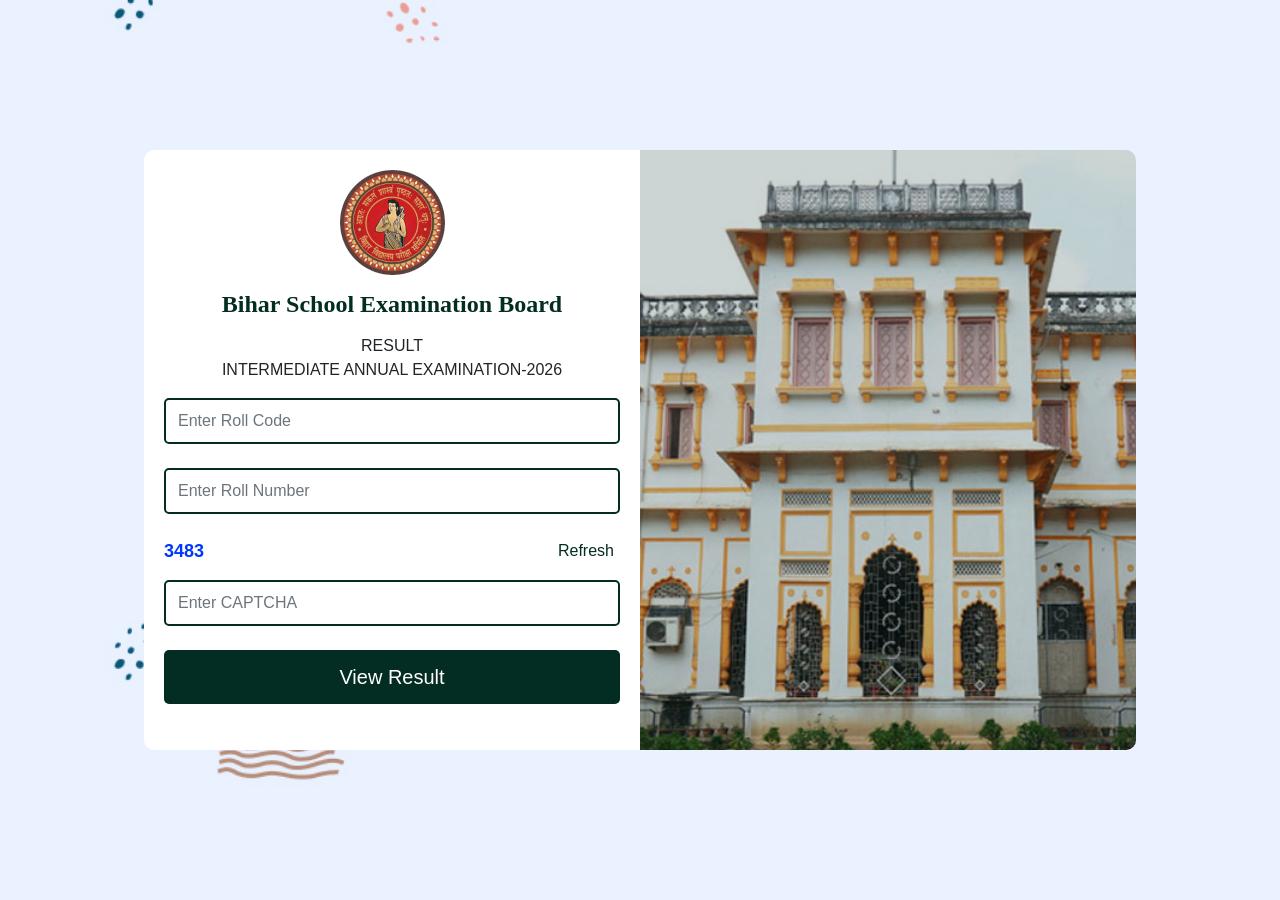
<file: Index.Html>
<!DOCTYPE html PUBLIC "-//W3C//DTD XHTML 1.0 Transitional//EN" "http://www.w3.org/TR/xhtml1/DTD/xhtml1-transitional.dtd">
<!-- saved from url=(0033)https://interbiharboard.com/test/ -->
<html xmlns="http://www.w3.org/1999/xhtml">
<head id="Head1">
    <meta http-equiv="Content-Type" content="text/html; charset=UTF-8" />
    <title>
        Bseb Result
    </title>
    <meta name="description" />
    <meta name="viewport" content="width=device-width, initial-scale=1.0" />
    <link href="./default_files/bootstrap.min.css" rel="stylesheet" media="screen" />
    <link href="./default_files/main.css" rel="stylesheet" media="screen" />
    <link href="./default_files/new-style.css" rel="stylesheet" media="screen" />
</head>
<body>
    <!--onsubmit="javascript:return WebForm_OnSubmit();"-->
    <form method="post" action="Result.aspx" id="form1">
        <div class="aspNetHidden">
            <input type="hidden" name="__EVENTTARGET" id="__EVENTTARGET" value="" />
            <input type="hidden" name="__EVENTARGUMENT" id="__EVENTARGUMENT" value="" />
            <input type="hidden" name="__VIEWSTATE" id="__VIEWSTATE" value="/wEPDwUJNzU4MzIzMDY2ZGRW8tQXWVV81UJLmkDxCDveFR/GA/Ml/iVA7QLsA8NZaA==" />
        </div>

        <script type="text/javascript" async="" src="./default_files/analytics.js.download"></script>
        <script type="text/javascript" async="" src="./default_files/js"></script>
        <script type="text/javascript">
            //<![CDATA[
            var theForm = document.forms['form1'];
            if (!theForm) {
                theForm = document.form1;
            }
            function __doPostBack(eventTarget, eventArgument) {
                if (!theForm.onsubmit || (theForm.onsubmit() != false)) {
                    theForm.__EVENTTARGET.value = eventTarget;
                    theForm.__EVENTARGUMENT.value = eventArgument;
                    theForm.submit();
                }
            }
            //]]>
        </script>


        <script src="./default_files/WebResource.axd" type="text/javascript"></script>


        <script src="./default_files/WebResource(1).axd" type="text/javascript"></script>
        <script type="text/javascript">
            //<![CDATA[
            function WebForm_OnSubmit() {
                if (typeof (ValidatorOnSubmit) == "function" && ValidatorOnSubmit() == false) return false;
                return true;
            }
            //]]>
            // Function to generate a random CAPTCHA
            function generateCaptcha() {
                let captcha = Math.floor(1000 + Math.random() * 9000); // Generate 4-digit random number
                document.getElementById("generatedCaptcha").innerText = captcha;
                document.getElementById("generatedCaptcha").dataset.value = captcha; // Store for validation
            }

            // Function to validate CAPTCHA before form submission
            function validateCaptcha() {

                let rc = document.getElementById("mobile").value;
                let rn = document.getElementById("password").value;
                let userCaptcha = document.getElementById("captchaInput").value;
                let generatedCaptcha = document.getElementById("generatedCaptcha").dataset.value;

                if (rc ==="") {
                    document.getElementById("RequiredFieldValidator1").style.visibility = "visible";
                    return false; // Prevent form submission
                }
                else if (rn === "") {
                    document.getElementById("RequiredFieldValidator2").style.visibility = "visible";
                    return false; // Prevent form submission
                }
                else if (userCaptcha === "") {
                    document.getElementById("RequiredFieldValidator3").style.visibility = "visible";
                    return false; // Prevent form submission
                }
                else if (userCaptcha !== generatedCaptcha) {
                    document.getElementById("captchaError").style.visibility = "visible";
                    return false; // Prevent form submission
                } else {
                    document.getElementById("captchaError").style.visibility = "hidden";
                    return true;
                }
            }

            // Attach validation to form submit event
            document.getElementById("form1").onsubmit = function () {
                return validateCaptcha();
            };

            // Generate CAPTCHA on page load
            window.onload = function () {
                generateCaptcha();
            };
        </script>

        <div class="aspNetHidden">

            <input type="hidden" name="__VIEWSTATEGENERATOR" id="__VIEWSTATEGENERATOR" value="297DB184" />
            <input type="hidden" name="__EVENTVALIDATION" id="__EVENTVALIDATION" value="/wEdAAS8vn+T6DXqVwmf5ns8lqgstqlIn+GhjYSB46TZvIEz9+4sciJO3Hoc68xTFtZGQEh0OWarNtHZvueomBCnXS0aPOUeFSCPQeyMWKGWNcRseOXzvc9/3YXyuwSnXVm4y5Y=" />
        </div>
        <div class="login">
            <div class="left-box">
                <div class="logo text-center">
                    <img src="./default_files/bseorissa-logo-w.png" />
                    <h1 class="playfair-display">Bihar School Examination Board</h1>
                    <p>
                        RESULT<br />
                        INTERMEDIATE ANNUAL EXAMINATION-2026
                    </p>
                </div>
                <div class="login-form">

                    <div class="form-group">
                        <div class="input-icon">
                            <input name="Rollcode" type="text" id="Rollcode" class="form-control placeholder-no-fix" autocomplete="off" placeholder="Enter Roll Code" />
                            <span id="RequiredFieldValidator1" style="color:Red;visibility:hidden;">*</span>
                            <span id="Label1"></span>
                        </div>

                    </div>
                    <div class="form-group">
                        <div class="input-icon">
                            <input name="Rollnumber" type="text" id="Rollnumber" class="form-control placeholder-no-fix" autocomplete="off" placeholder="Enter Roll Number" />
                            <span id="RequiredFieldValidator2" style="color:Red;visibility:hidden;">*</span>

                        </div>
                    </div>
                    <div class="form-group cpta-box" style="text-align:center">
                        <span id="generatedCaptcha" style="font-size: 18px; font-weight: bold; color: #0037FF;"></span>
                        <button type="button" onclick="generateCaptcha()">Refresh</button>
                    </div>
                    <div class="form-group">
                        <div class="input-icon">
                            <input type="text" id="captchaInput" class="form-control placeholder-no-fix" autocomplete="off" placeholder="Enter CAPTCHA" />
                            <span id="captchaError" style="color:Red;visibility:hidden;">Incorrect CAPTCHA</span>
                            <span id="RequiredFieldValidator3" style="color:Red;visibility:hidden;">*</span>
                        </div>
                    </div>

                    <div class="form-group">
                        <div class="input-icon">
                            <span id="lbl_msg" style="color:#0037FF;"></span>
                        </div>
                    </div>
                    <div class="form-actions">


                        <!--<input type="submit" name="btn_login" value="View Result" onclick="javascript:WebForm_DoPostBackWithOptions(new WebForm_PostBackOptions(&quot;btn_login&quot;, &quot;&quot;, true, &quot;log&quot;, &quot;&quot;, false, false))" id="btn_login" class="btn" />-->

                        <input type="button" value="View Result"
                               id="btn_login" class="btn"
                               onclick="submitWithQueryString();" />

                    </div>


                </div>

            </div>
            <div class="right-box">
                <img src="./default_files/img11.jpg" alt="" />
            </div>
        </div>
    </form>


    <script src="./default_files/jquery-1.11.2.min.js.download"></script>
    <script src="./default_files/jquery.reslider.js.download"></script>
    <script>
        $(function () {
            $('.jquery-reslider').reSlider({
                speed: 1000,
                delay: 5000,
                imgCount: 4,
                autoPlay: true
            })
        })
    </script>
    <!-- Global site tag (gtag.js) - Google Analytics -->

    <script async="" src="./default_files/js(1)"></script>

    <script>

        window.dataLayer = window.dataLayer || [];

        function gtag() { dataLayer.push(arguments); }

        gtag('js', new Date());

        gtag('config', 'UA-135470385-1');

    </script>

    <script type="text/javascript">
        //<![CDATA[
        var Page_Validators = new Array(document.getElementById("RequiredFieldValidator1"), document.getElementById("RequiredFieldValidator2"));
        //]]>
    </script>

    <script type="text/javascript">
        //<![CDATA[
        var RequiredFieldValidator1 = document.all ? document.all["RequiredFieldValidator1"] : document.getElementById("RequiredFieldValidator1");
        RequiredFieldValidator1.controltovalidate = "Rollcode";
        RequiredFieldValidator1.errormessage = "Please Enter Roll Code";
        RequiredFieldValidator1.validationGroup = "log";
        RequiredFieldValidator1.evaluationfunction = "RequiredFieldValidatorEvaluateIsValid";
        RequiredFieldValidator1.initialvalue = "";
        var RequiredFieldValidator2 = document.all ? document.all["RequiredFieldValidator2"] : document.getElementById("RequiredFieldValidator2");
        RequiredFieldValidator2.controltovalidate = "Rollnumber";
        RequiredFieldValidator2.errormessage = "Please Enter Roll Number";
        RequiredFieldValidator2.validationGroup = "log";
        RequiredFieldValidator2.evaluationfunction = "RequiredFieldValidatorEvaluateIsValid";
        RequiredFieldValidator2.initialvalue = "";
        //]]>
    </script>


    <script type="text/javascript">
        //<![CDATA[

        var Page_ValidationActive = false;
        if (typeof (ValidatorOnLoad) == "function") {
            ValidatorOnLoad();
        }

        function ValidatorOnSubmit() {
            if (Page_ValidationActive) {
                return ValidatorCommonOnSubmit();
            }
            else {
                return true;
            }
        }

        function submitWithQueryString() {
            debugger;
            // Get values
            let rollCode = document.getElementById("Rollcode").value.trim();
            let rollNo = document.getElementById("Rollnumber").value.trim();
            let userCaptcha = document.getElementById("captchaInput").value.trim();
            let generatedCaptcha = document.getElementById("generatedCaptcha").dataset.value;

            // Validations
            if (rollCode === "") {
                document.getElementById("RequiredFieldValidator1").style.visibility = "visible";
                return;
            }

            if (rollNo === "") {
                document.getElementById("RequiredFieldValidator2").style.visibility = "visible";
                return;
            }

            if (userCaptcha === "") {
                document.getElementById("RequiredFieldValidator3").style.visibility = "visible";
                return;
            }

            if (userCaptcha !== generatedCaptcha) {
                document.getElementById("captchaError").style.visibility = "visible";
                return;
            }

            // Hide errors
            document.getElementById("captchaError").style.visibility = "hidden";

            // Build query string
            let url = "InterResult.aspx"
                + "?Rollcode=" + encodeURIComponent(rollCode)
                + "&Rollnumber=" + encodeURIComponent(rollNo);

            // Redirect
            window.location.href = url;
        }
        //]]>
    </script>



    <script type="text/javascript">
        function SetTarget() {
            document.forms[0].target = "_blank";
        }
    </script>

</body>
</html>
</file>
<file: default_files/main.css>
/*
*@author:Jacobwang
*@date:2015-04-15
*@info:main.css
*/

/*reset*/

body { font-family: Microsoft YaHei, "Source Sans Pro", Helvetica, Arial, sans-serif; }

a { cursor: pointer; }

ul {
  padding: 0;
  margin: 0;
  list-style: none;
}

.wrap-index { overflow: hidden; }

.dark-green { color: #4c5b52; }

.light-green { color: #00853e; }

.mb-50 { margin-bottom: 50px; }

/*slider*/

.slider { float: left; }

.slider .jquery-reslider .slider-block {
  width: 100%;
  height: 100%;
  position: fixed;
  z-index: 97;
  background-position: 50% 50%;
  background-size: cover;
  opacity: 0;
}

.slider .jquery-reslider .slider-direction {
  width: 60px;
  height: 60px;
  position: absolute;
  top: 45%;
  z-index: 99;
  cursor: pointer;
}

.slider .jquery-reslider .slider-direction.slider-direction-prev {
  left: 20px;
  background: url('../images/prev.png') no-repeat;
}

.slider .jquery-reslider .slider-direction.slider-direction-next {
  right: 20px;
  background: url('../images/next.png') no-repeat
}

.slider .jquery-reslider .slider-dots {
  position: absolute;
  width: 100%;
  text-align: center;
  bottom: 80px;
}

.slider .jquery-reslider .slider-dots li {
  width: 15px;
  height: 15px;
  border-radius: 100px;
  display:none;
  margin: 10px;
  border: 1px solid #ffffff;
  cursor: pointer;
}

.slider .jquery-reslider .slider-dots li.active { background-color: #ffffff; }
@media screen and (max-width: 768px) {

.slider .jquery-reslider .slider-direction { zoom: .8; }

.slider .jquery-reslider .slider-dots { position: absolute; }
.slider-block
{
	height:116% !important;
}
}
</file>
<file: default_files/new-style.css>
html, body {
    height: 100%;
}

@import url('https://fonts.googleapis.com/css2?family=Inter:ital,opsz,wght@0,14..32,100..900;1,14..32,100..900&family=Playfair+Display:ital,wght@0,400..900;1,400..900&display=swap');

body {
    background: url("../images/login-bg.jpg") no-repeat top center/cover fixed;
    overflow: hidden;
}
.playfair-display{
    font-family: "Playfair Display", serif;
}

.inter {
    font-family: "Inter", sans-serif;
}

.login {
    display: flex;
    width: 100%;
    height: 100vh;
    justify-content: center;
    align-items: center;
}
    .login .logo h1 {
        font-weight: 600;
        font-size: 24px;
        color: #032D23;
        margin: 15px 0;
    }
    .login .left-box, .login .right-box {
        height: 600px;
        width: 50%;
        max-width: 496px;
    }
    .login .left-box {
        background: #fff;
        border-radius: 10px 0 0 10px;
        padding: 20px;
    }

    .login .right-box {
        background: #fff;
        border-radius:0 10px 10px 0;
        overflow:hidden;
        position:relative;
    }
    .login .right-box::before {
        content: "";
        width: 100%;
        height: 100%;
        background: rgba(3, 45, 35, 0.2);
        position:absolute;
        top:0;
        left:0;
        z-index:2;
    }

    .login .right-box img{
        width:100%;
        height:100%;
        object-fit:cover;
    }

.login-form .form-control {
    border-radius: 5px;
    border: solid 2px #032D23;
    line-height:40px;
}
.login-form .form-actions .btn {
    background: #032D23;
    border-radius: 5px;
    color: #fff;
    text-align: center;
    width: 100%;
    line-height: 40px;
    font-size: 20px;
}

.login-form .other-info {
    color: #032D23;
    text-align:right;
}

    .login-form .other-info a {
        color: #032D23;
    }

.login-form .btn.blue {
    background: #032D23;
    border-radius: 5px;
    color: #fff;
    text-align: center;
    width: 120px;
    line-height: 16px;
    font-size: 16px;
}

.form-group.cpta-box {
    display: flex;
    justify-content: space-between;
    margin-bottom: 15px;
}

    .form-group.cpta-box button {
        border: none;
        background: transparent;
        color: #032d23;
    }

.login-form .form-control {
    line-height: 30px;
}
</file>
